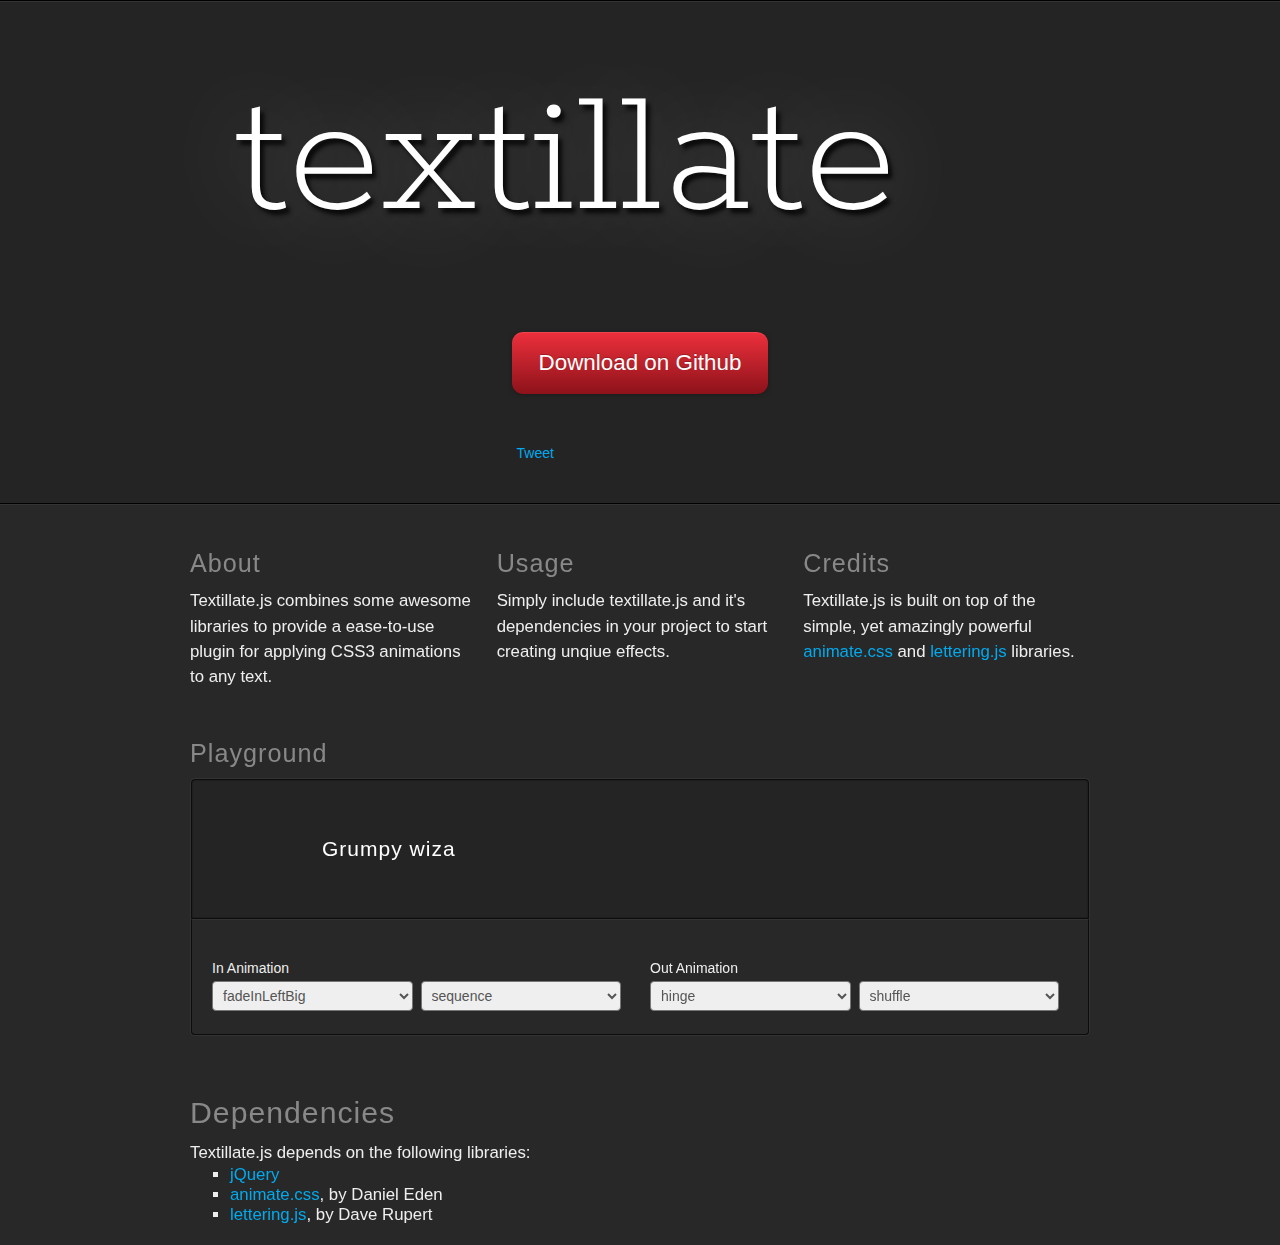
<file: textillate-master/index.html>
<!DOCTYPE HTML>
<html>
  <meta charset="utf-8">
  <meta http-equiv="X-UA-Compatible" content="chrome=1">
  <meta name="viewport" content="width=device-width, initial-scale=1.0">
  <title>Textillate.js</title>
  <link href="assets/animate.css" rel="stylesheet">
  <link href="assets/style.css" rel="stylesheet">
  <link href='http://fonts.googleapis.com/css?family=Rokkitt' rel='stylesheet' type='text/css'>
  <body>
    <div class="decal"></div>
		<div class="jumbotron">
			<div class="container">
  		  <h1 class="glow in tlt">textillate.js</h1>
  		  <p class="tlt" data-in-effect="bounceInDown">
  		  	A simple plugin for CSS3 text animations.
  		  </p>
        <div>
          <a href="https://github.com/jschr/textillate" class="btn fade in">Download on Github</a>
        </div>
        <div>
          <a
            class="twitter-share-button"
            href="https://twitter.com/share"
            data-text="Textillate.js - A simple plugin for CSS3 text animations"
            data-url="http://textillate.js.org"
            data-via="_jschr">
            Tweet
          </a>&nbsp;&nbsp;
          <iframe
            src="https://ghbtns.com/github-btn.html?user=jschr&repo=textillate&type=star&count=true&v=2"
            frameborder="0"
            scrolling="0"
            width="100px"
            height="20px">
          </iframe>
          <iframe
            src="https://ghbtns.com/github-btn.html?user=jschr&repo=textillate&type=fork&count=true"
            frameborder="0"
            scrolling="0"
            width="90px"
            height="20px">
          </iframe>
        </div>
  		</div>
  	</div>
    <div class="decal"></div>
  	<div class="container fade in">
      <div class="about">
        <div class="grid grid-pad">
          <section class="col-1-3">
            <h2>About</h2>
            <p>Textillate.js combines some awesome libraries to provide a ease-to-use plugin for applying CSS3 animations to any text.</p>
          </section>
          <section class="col-1-3">
            <h2>Usage</h2>
            <p>Simply include textillate.js and it's dependencies in your project to start creating unqiue effects.</p>
          </section>
          <section class="col-1-3">
            <h2>Credits</h2>
            <p>Textillate.js is built on top of the simple, yet amazingly powerful <a href="http://daneden.me/animate">animate.css</a> and <a href="http://letteringjs.com">lettering.js</a> libraries.</p>
          </section>
        </div>
      </div>
      <!--<div class="grid grid-pad">
        <section class="col-1-1">
          <h2>Examples</h2>
          <pre><code class="xml"><span id="example">Some Text</span></code></pre>
          <pre><code class="javascript">$('#example').textillate()</code></pre>
        </section>
      </div>-->
      <div class="grid grid-pad">
        <section class="col-1-1">
            <h2>Playground</h2>
            <div class="playground grid">
              <div class="col-1-1 viewport">
                  <div class="tlt">
                    <ul class="texts" style="display: none">
                      <li data-id="wizard">Grumpy wizards make toxic brew for the evil Queen and Jack.</li>
                      <li data-id="fox">The quick brown fox jumps over the lazy dog.</li>
                    </ul>
                  </div>
              </div>
              <div class="col-1-1 controls" style="padding-right: 0">
                <form class="grid grid-pad">
                  <div class="control col-1-2">
                    <label>In Animation</label>
                    <select data-key="effect" data-type="in"></select>
                    <select data-key="type" data-type="in">
                      <option value="">sequence</option>
                      <option value="reverse">reverse</option>
                      <option value="sync">sync</option>
                      <option value="shuffle">shuffle</option>
                    </select>
                  </div>
                  <div class="control col-1-2">
                    <label>Out Animation</label>
                    <select data-key="effect" data-type="out"></select>
                    <select data-key="type" data-type="out">
                      <option value="">sequence</option>
                      <option value="reverse">reverse</option>
                      <option value="sync">sync</option>
                      <option selected="selected" value="shuffle">shuffle</option>
                    </select>
                  </div>
                </form>
              </div>
            </div>
        </section>
      </div>
      <div class="grid grid-pad">
        <section class="col-1-1 deps">
            <h2>Dependencies</h2>
            <p>Textillate.js depends on the following libraries: </p>
            <div>
              <ul>
                <li><a href="http://jquery.com/">jQuery</a></li>
                <li><a href="http://daneden.me/animate/">animate.css</a>, by Daniel Eden</li>
                <li><a href="http://letteringjs.com/">lettering.js</a>, by Dave Rupert</li>
              </ul>
            </div>
        </section>
      </div>
  	</div>

<script src="http://ajax.googleapis.com/ajax/libs/jquery/1.9.0/jquery.min.js"></script>
<script src="assets/jquery.fittext.js"></script>
<script src="assets/jquery.lettering.js"></script>
<script src="http://yandex.st/highlightjs/7.3/highlight.min.js"></script>
<script src="jquery.textillate.js"></script>
<script>hljs.initHighlightingOnLoad();</script>
<script>
  $(function (){
    var log = function (msg) {
      return function () {
        if (console) console.log(msg);
      }
    }
    $('code').each(function () {
      var $this = $(this);
      $this.text($this.html());
    })

    var animateClasses = 'flash bounce shake tada swing wobble pulse flip flipInX flipOutX flipInY flipOutY fadeIn fadeInUp fadeInDown fadeInLeft fadeInRight fadeInUpBig fadeInDownBig fadeInLeftBig fadeInRightBig fadeOut fadeOutUp fadeOutDown fadeOutLeft fadeOutRight fadeOutUpBig fadeOutDownBig fadeOutLeftBig fadeOutRightBig bounceIn bounceInDown bounceInUp bounceInLeft bounceInRight bounceOut bounceOutDown bounceOutUp bounceOutLeft bounceOutRight rotateIn rotateInDownLeft rotateInDownRight rotateInUpLeft rotateInUpRight rotateOut rotateOutDownLeft rotateOutDownRight rotateOutUpLeft rotateOutUpRight hinge rollIn rollOut';

    var $form = $('.playground form')
      , $viewport = $('.playground .viewport');

    var getFormData = function () {
      var data = {
        loop: true,
        in: { callback: log('in callback called.') },
        out: { callback: log('out callback called.') }
      };

      $form.find('[data-key="effect"]').each(function () {
        var $this = $(this)
          , key = $this.data('key')
          , type = $this.data('type');

          data[type][key] = $this.val();
      });

      $form.find('[data-key="type"]').each(function () {
        var $this = $(this)
          , key = $this.data('key')
          , type = $this.data('type')
          , val = $this.val();

          data[type].shuffle = (val === 'shuffle');
          data[type].reverse = (val === 'reverse');
          data[type].sync = (val === 'sync');
      });

      return data;
    };

    $.each(animateClasses.split(' '), function (i, value) {
      var type = '[data-type]'
        , option = '<option value="' + value + '">' + value + '</option>';

      if (/Out/.test(value) || value === 'hinge') {
        type = '[data-type="out"]';
      } else if (/In/.test(value)) {
        type = '[data-type="in"]';
      }

      if (type) {
        $form.find('[data-key="effect"]' + type).append(option);
      }
    });

    $form.find('[data-key="effect"][data-type="in"]').val('fadeInLeftBig');
    $form.find('[data-key="effect"][data-type="out"]').val('hinge');

    $('.jumbotron h1')
      .fitText(0.5)
      .textillate({ in: { effect: 'flipInY' }});

    $('.jumbotron p')
      .fitText(3.2, { maxFontSize: 18 })
      .textillate({ initialDelay: 1000, in: { delay: 3, shuffle: true } });

    setTimeout(function () {
        $('.fade').addClass('in');
    }, 250);

    setTimeout(function () {
      $('h1.glow').removeClass('in');
    }, 2000);

    var $tlt = $viewport.find('.tlt')
      .on('start.tlt', log('start.tlt triggered.'))
      .on('inAnimationBegin.tlt', log('inAnimationBegin.tlt triggered.'))
      .on('inAnimationEnd.tlt', log('inAnimationEnd.tlt triggered.'))
      .on('outAnimationBegin.tlt', log('outAnimationBegin.tlt triggered.'))
      .on('outAnimationEnd.tlt', log('outAnimationEnd.tlt triggered.'))
      .on('end.tlt', log('end.tlt'));

    $form.on('change', function () {
      var obj = getFormData();
      $tlt.textillate(obj);
    }).trigger('change');

  });

	</script>
  <script>
    window.twttr=(function(d,s,id){var js,fjs=d.getElementsByTagName(s)[0],t=window.twttr||{};if(d.getElementById(id))return t;js=d.createElement(s);js.id=id;js.src="https://platform.twitter.com/widgets.js";fjs.parentNode.insertBefore(js,fjs);t._e=[];t.ready=function(f){t._e.push(f);};return t;}(document,"script","twitter-wjs"));
  </script>
  </body>
</html>
</file>
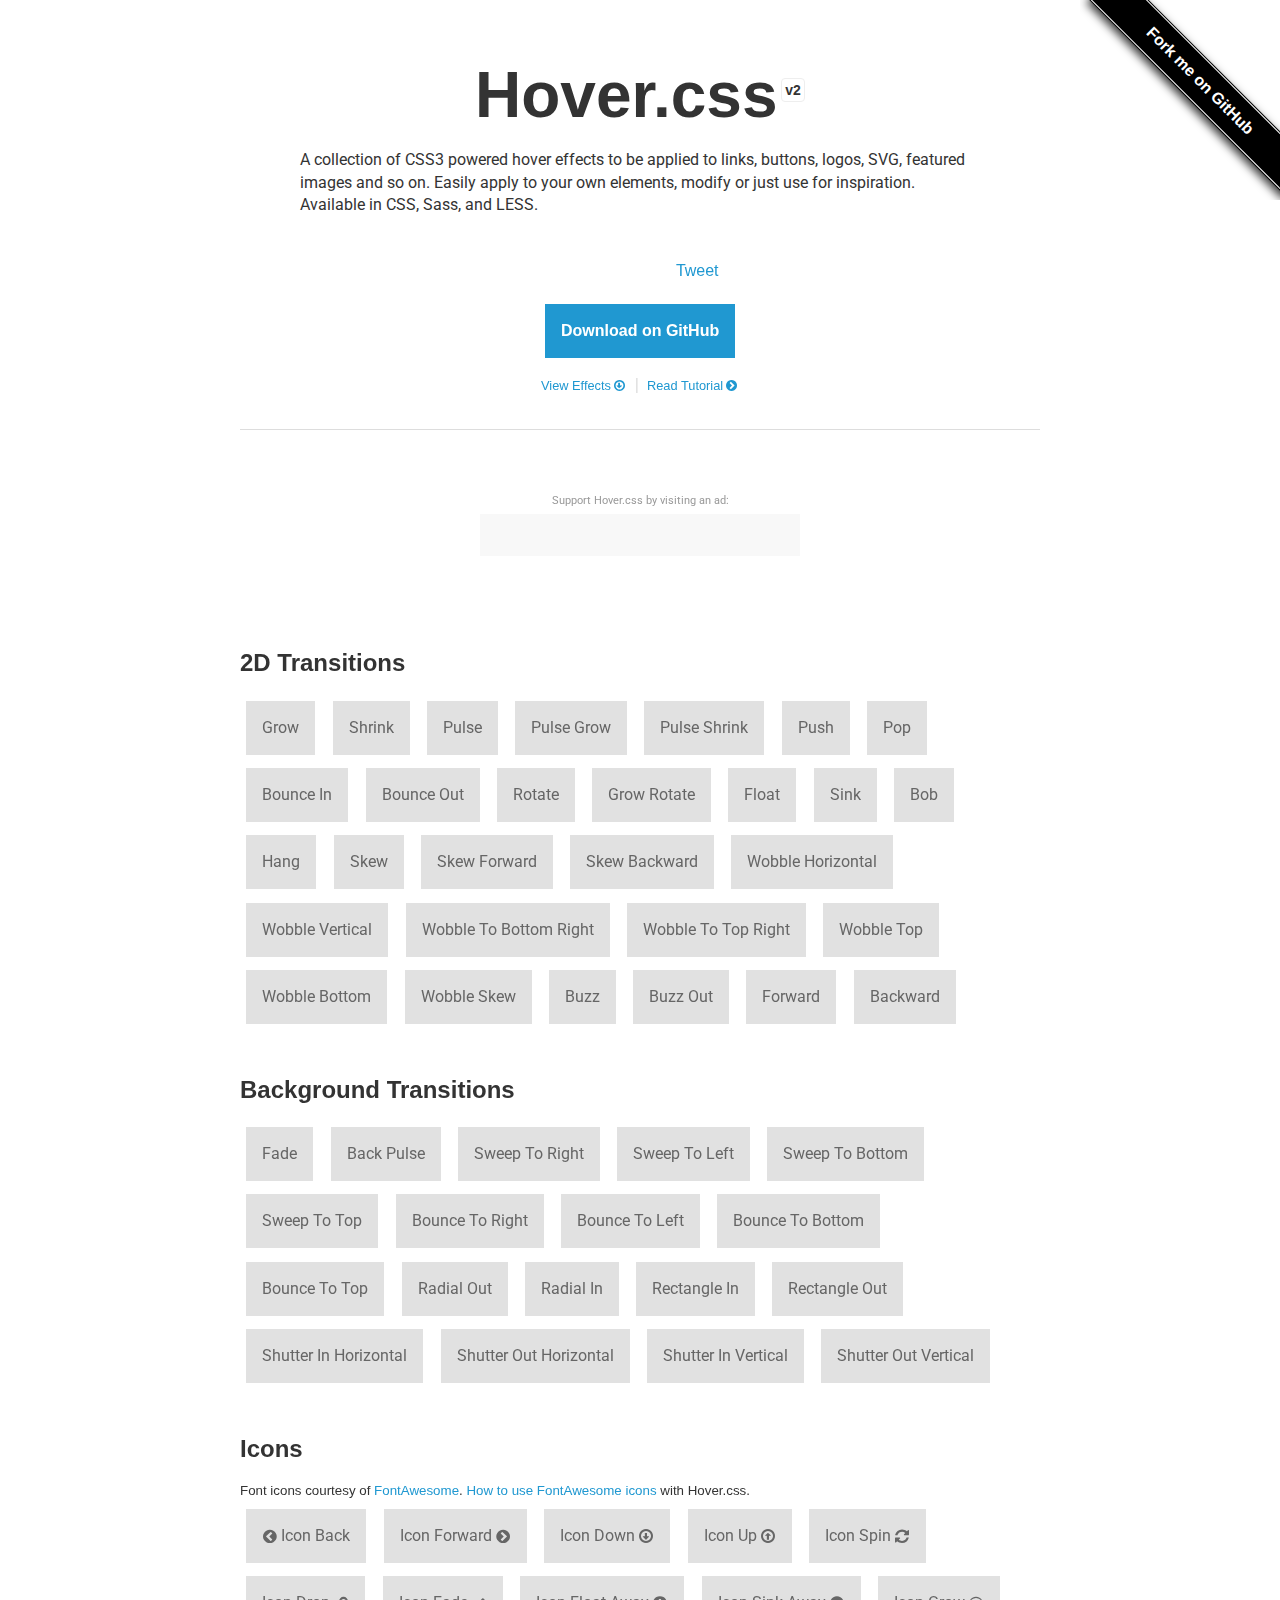
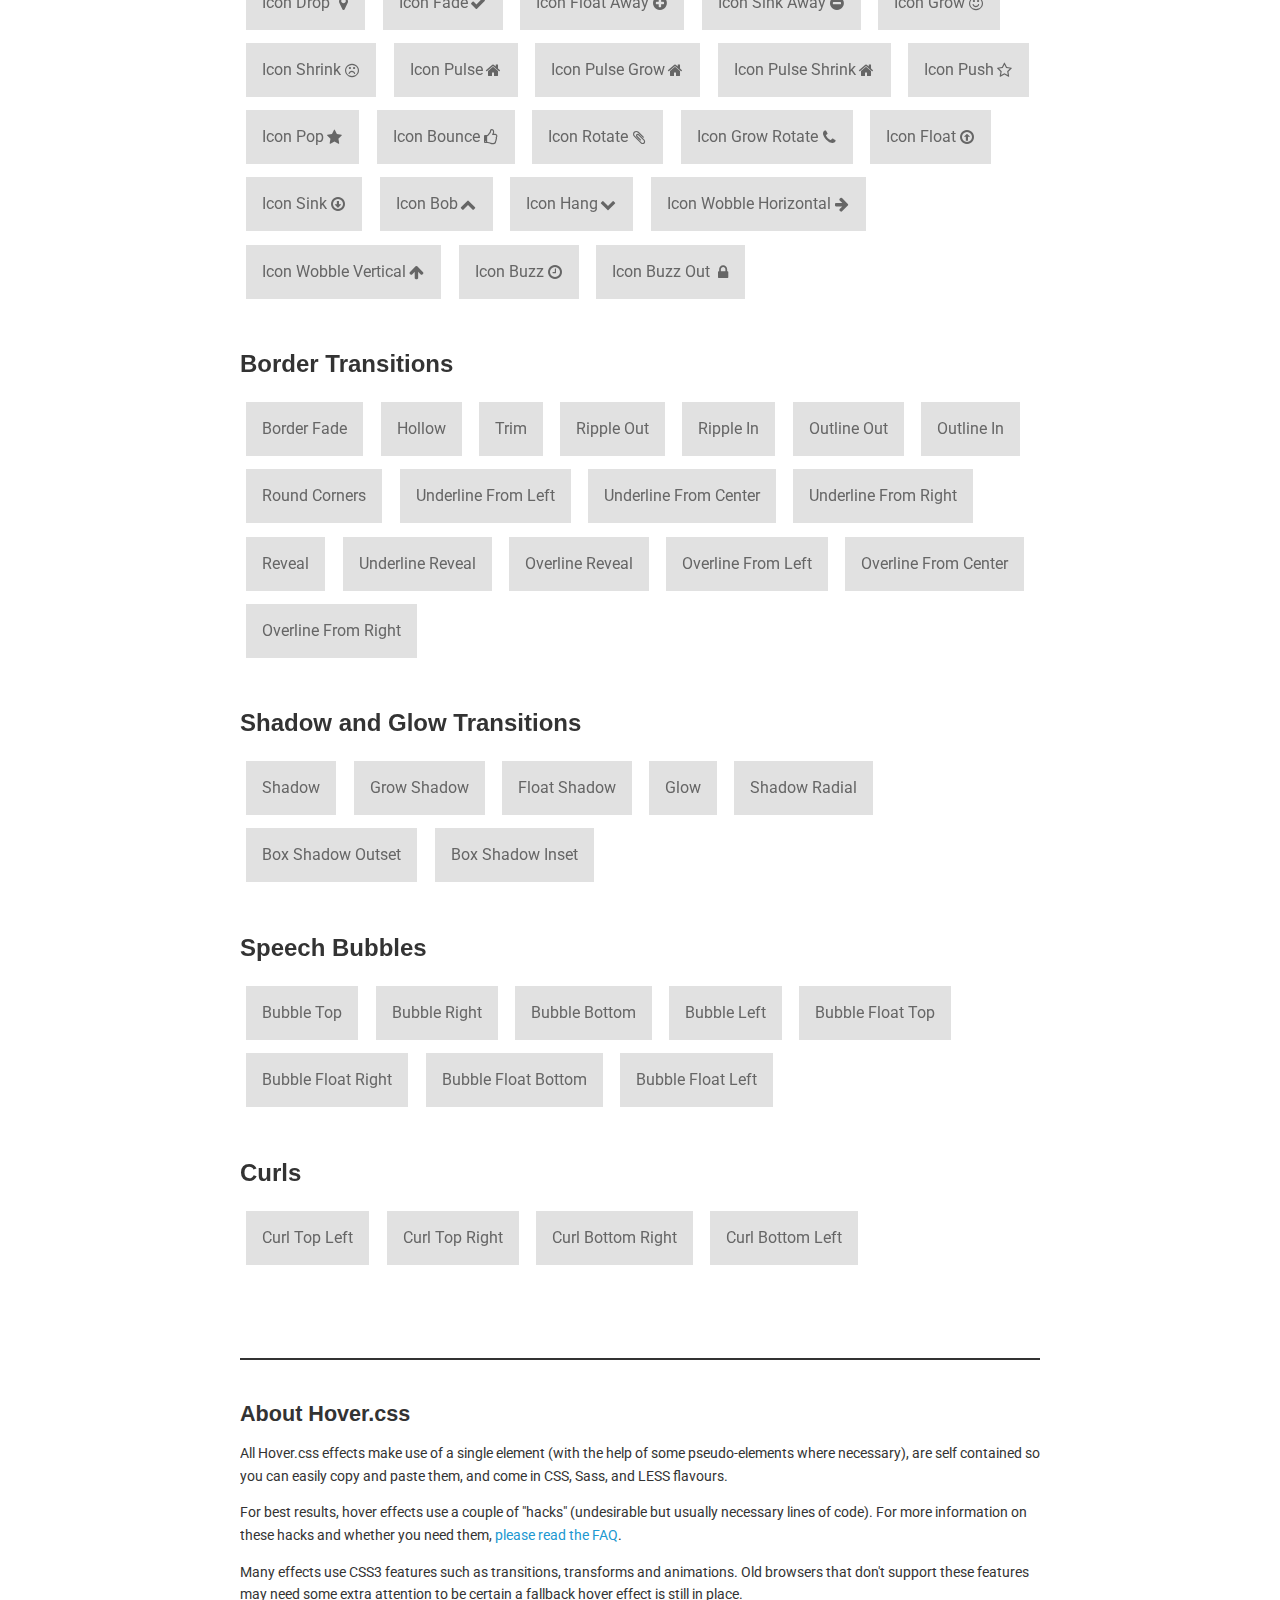
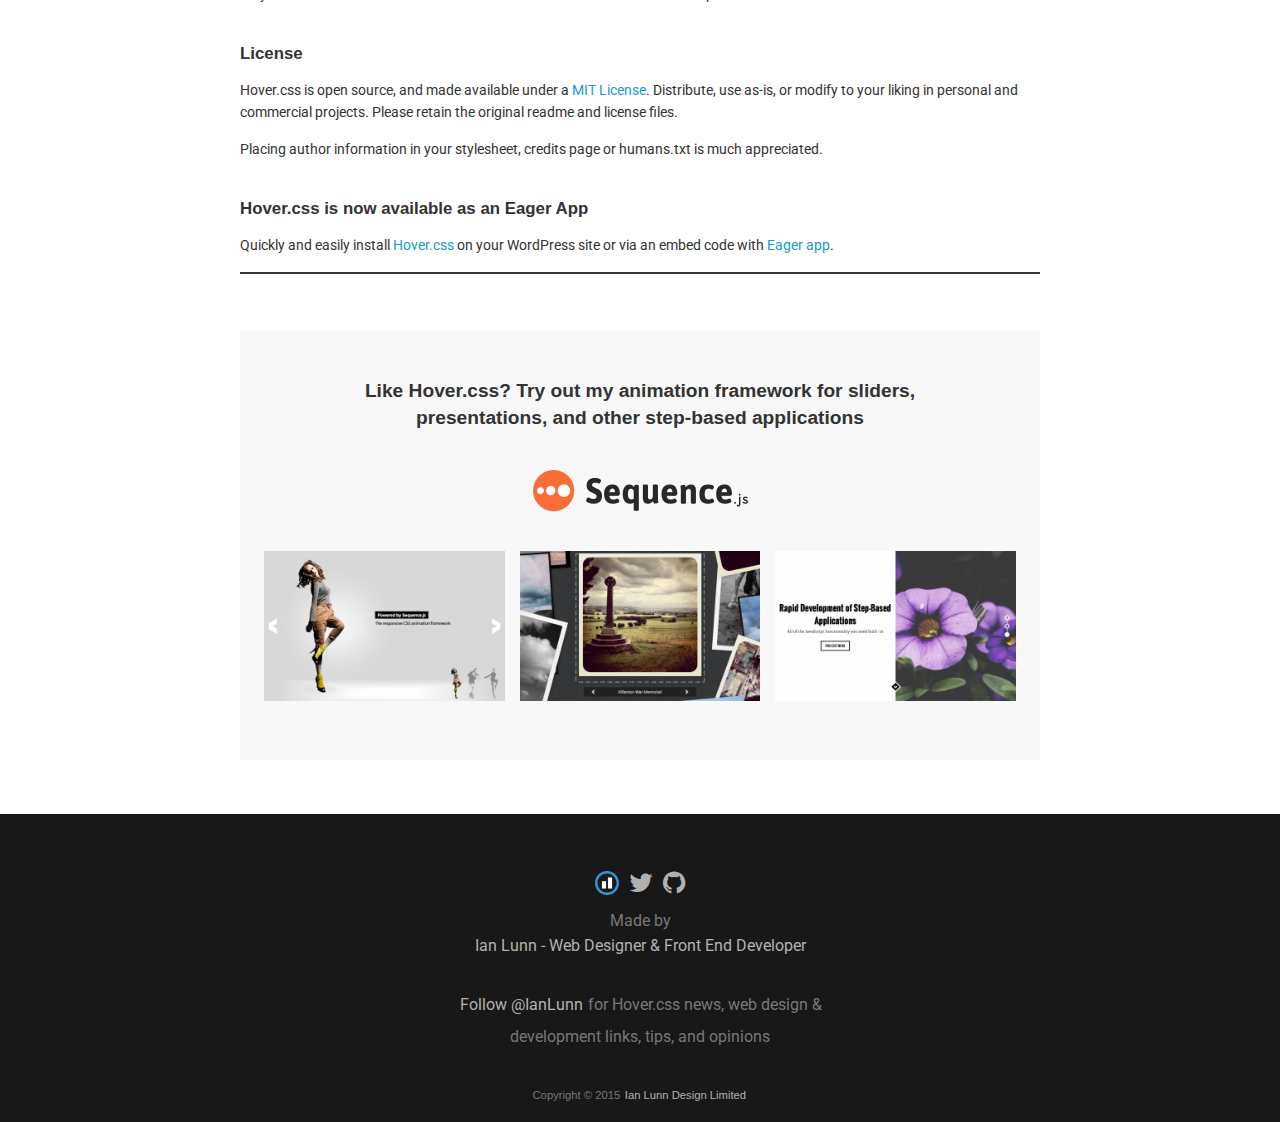
<file: css/Hover-master/index.html>
<!DOCTYPE html>
<html lang="en">
	<head>
		<meta charset="utf-8">
		<meta property="og:image" content="http://ianlunn.github.io/Hover/hover.jpg" />
		<meta property="og:site_name" content="Hover.css"/>
		<meta property="og:title" content="Hover.css - A collection of CSS3 powered hover effects" />
		<title>Hover.css - A collection of CSS3 powered hover effects</title>
		<link href="css/demo-page.css" rel="stylesheet" media="all">
		<link href="css/hover.css" rel="stylesheet" media="all">
		<link href="//maxcdn.bootstrapcdn.com/font-awesome/4.2.0/css/font-awesome.min.css" rel="stylesheet" media="all">
	</head>
	<body>

		<!--[if lt IE 10]>
		<p class="browsehappy">You are using an <strong>outdated</strong> browser. Please <a href="http://browsehappy.com/">upgrade your browser</a> to improve your experience.</p>
		<![endif]-->

		<div class="main">
			<span id="forkongithub"><a href="https://github.com/IanLunn/Hover">Fork me on GitHub</a></span>

			<h1>Hover.css <a href="https://github.com/IanLunn/Hover/releases" class="sup" title="View release history">v2</a></h1>

			<p class="intro">A collection of CSS3 powered hover effects to be applied to links, buttons, logos, SVG, featured images and so on. Easily apply to your own elements, modify or just use for inspiration. Available in CSS, Sass, and LESS.</p>

			<div class="social aligncenter">
				<div class="social-button">
					<iframe src="http://ghbtns.com/github-btn.html?user=IanLunn&repo=Hover&type=watch&count=true" allowtransparency="true" frameborder="0" scrolling="0" width="110" height="20"></iframe>
				</div>

				<div class="social-button">
					<a href="https://twitter.com/share" class="twitter-share-button" data-related="IanLunn" data-dnt="true">Tweet</a>
				</div>
			</div>

			<div class="aligncenter">
				<a class="button cta hvr-float-shadow" href="https://github.com/IanLunn/Hover">Download on GitHub</a><br />
				<a class="nav hvr-icon-down" href="#effects">View Effects</a> <span class="sep">|</span>
				<a class="nav hvr-icon-forward" href="http://ianlunn.co.uk/articles/hover-css-tutorial-introduction/">Read Tutorial</a>
			</div>

			<hr />

			<div class="ad carbon-ad">
				<p class="carbon-ad-label">Support Hover.css by visiting an ad:</p>
				<script async type="text/javascript" src="//cdn.carbonads.com/carbon.js?zoneid=1673&serve=C6AILKT&placement=ianlunngithubiohover" id="_carbonads_js"></script>
			</div>


			<div id="effects" class="effects">

				<h2>2D Transitions</h2>

				<a href="#" class="hvr-grow">Grow</a>
				<a href="#" class="hvr-shrink">Shrink</a>
				<a href="#" class="hvr-pulse">Pulse</a>
				<a href="#" class="hvr-pulse-grow">Pulse Grow</a>
				<a href="#" class="hvr-pulse-shrink">Pulse Shrink</a>
				<a href="#" class="hvr-push">Push</a>
				<a href="#" class="hvr-pop">Pop</a>
				<a href="#" class="hvr-bounce-in">Bounce In</a>
				<a href="#" class="hvr-bounce-out">Bounce Out</a>
				<a href="#" class="hvr-rotate">Rotate</a>
				<a href="#" class="hvr-grow-rotate">Grow Rotate</a>
				<a href="#" class="hvr-float">Float</a>
				<a href="#" class="hvr-sink">Sink</a>
				<a href="#" class="hvr-bob">Bob</a>
				<a href="#" class="hvr-hang">Hang</a>
				<a href="#" class="hvr-skew">Skew</a>
				<a href="#" class="hvr-skew-forward">Skew Forward</a>
				<a href="#" class="hvr-skew-backward">Skew Backward</a>
				<a href="#" class="hvr-wobble-horizontal">Wobble Horizontal</a>
				<a href="#" class="hvr-wobble-vertical">Wobble Vertical</a>
				<a href="#" class="hvr-wobble-to-bottom-right">Wobble To Bottom Right</a>
				<a href="#" class="hvr-wobble-to-top-right">Wobble To Top Right</a>
				<a href="#" class="hvr-wobble-top">Wobble Top</a>
				<a href="#" class="hvr-wobble-bottom">Wobble Bottom</a>
				<a href="#" class="hvr-wobble-skew">Wobble Skew</a>
				<a href="#" class="hvr-buzz">Buzz</a>
				<a href="#" class="hvr-buzz-out">Buzz Out</a>
				<a href="#" class="hvr-forward">Forward</a>
				<a href="#" class="hvr-backward">Backward</a>


				<h2>Background Transitions</h2>

				<a href="#" class="hvr-fade">Fade</a>
				<a href="#" class="hvr-back-pulse">Back Pulse</a>
				<a href="#" class="hvr-sweep-to-right">Sweep To Right</a>
				<a href="#" class="hvr-sweep-to-left">Sweep To Left</a>
				<a href="#" class="hvr-sweep-to-bottom">Sweep To Bottom</a>
				<a href="#" class="hvr-sweep-to-top">Sweep To Top</a>
				<a href="#" class="hvr-bounce-to-right">Bounce To Right</a>
				<a href="#" class="hvr-bounce-to-left">Bounce To Left</a>
				<a href="#" class="hvr-bounce-to-bottom">Bounce To Bottom</a>
				<a href="#" class="hvr-bounce-to-top">Bounce To Top</a>
				<a href="#" class="hvr-radial-out">Radial Out</a>
				<a href="#" class="hvr-radial-in">Radial In</a>
				<a href="#" class="hvr-rectangle-in">Rectangle In</a>
				<a href="#" class="hvr-rectangle-out">Rectangle Out</a>
				<a href="#" class="hvr-shutter-in-horizontal">Shutter In Horizontal</a>
				<a href="#" class="hvr-shutter-out-horizontal">Shutter Out Horizontal</a>
				<a href="#" class="hvr-shutter-in-vertical">Shutter In Vertical</a>
				<a href="#" class="hvr-shutter-out-vertical">Shutter Out Vertical</a>


				<h2>Icons</h2>

				<small>Font icons courtesy of <a href="https://fortawesome.github.io/Font-Awesome/">FontAwesome</a>. <a href="https://github.com/IanLunn/Hover/#using-fontawesome-with-icon-effects">How to use FontAwesome icons</a> with Hover.css.</small>

				<a href="#" class="hvr-icon-back">Icon Back</a>
				<a href="#" class="hvr-icon-forward">Icon Forward</a>
				<a href="#" class="hvr-icon-down">Icon Down</a>
				<a href="#" class="hvr-icon-up">Icon Up</a>
				<a href="#" class="hvr-icon-spin">Icon Spin</a>
				<a href="#" class="hvr-icon-drop">Icon Drop</a>
				<a href="#" class="hvr-icon-fade">Icon Fade</a>
				<a href="#" class="hvr-icon-float-away">Icon Float Away</a>
				<a href="#" class="hvr-icon-sink-away">Icon Sink Away</a>
				<a href="#" class="hvr-icon-grow">Icon Grow</a>
				<a href="#" class="hvr-icon-shrink">Icon Shrink</a>
				<a href="#" class="hvr-icon-pulse">Icon Pulse</a>
				<a href="#" class="hvr-icon-pulse-grow">Icon Pulse Grow</a>
				<a href="#" class="hvr-icon-pulse-shrink">Icon Pulse Shrink</a>
				<a href="#" class="hvr-icon-push">Icon Push</a>
				<a href="#" class="hvr-icon-pop">Icon Pop</a>
				<a href="#" class="hvr-icon-bounce">Icon Bounce</a>
				<a href="#" class="hvr-icon-rotate">Icon Rotate</a>
				<a href="#" class="hvr-icon-grow-rotate">Icon Grow Rotate</a>
				<a href="#" class="hvr-icon-float">Icon Float</a>
				<a href="#" class="hvr-icon-sink">Icon Sink</a>
				<a href="#" class="hvr-icon-bob">Icon Bob</a>
				<a href="#" class="hvr-icon-hang">Icon Hang</a>
				<a href="#" class="hvr-icon-wobble-horizontal">Icon Wobble Horizontal</a>
				<a href="#" class="hvr-icon-wobble-vertical">Icon Wobble Vertical</a>
				<a href="#" class="hvr-icon-buzz">Icon Buzz</a>
				<a href="#" class="hvr-icon-buzz-out">Icon Buzz Out</a>


				<h2>Border Transitions</h2>

				<a href="#" class="hvr-border-fade">Border Fade</a>
				<a href="#" class="hvr-hollow">Hollow</a>
				<a href="#" class="hvr-trim">Trim</a>
				<a href="#" class="hvr-ripple-out">Ripple Out</a>
				<a href="#" class="hvr-ripple-in">Ripple In</a>
				<a href="#" class="hvr-outline-out">Outline Out</a>
				<a href="#" class="hvr-outline-in">Outline In</a>
				<a href="#" class="hvr-round-corners">Round Corners</a>
				<a href="#" class="hvr-underline-from-left">Underline From Left</a>
				<a href="#" class="hvr-underline-from-center">Underline From Center</a>
				<a href="#" class="hvr-underline-from-right">Underline From Right</a>
				<a href="#" class="hvr-reveal">Reveal</a>
				<a href="#" class="hvr-underline-reveal">Underline Reveal</a>
				<a href="#" class="hvr-overline-reveal">Overline Reveal</a>
				<a href="#" class="hvr-overline-from-left">Overline From Left</a>
				<a href="#" class="hvr-overline-from-center">Overline From Center</a>
				<a href="#" class="hvr-overline-from-right">Overline From Right</a>


				<h2>Shadow and Glow Transitions</h2>

				<a href="#" class="hvr-shadow">Shadow</a>
				<a href="#" class="hvr-grow-shadow">Grow Shadow</a>
				<a href="#" class="hvr-float-shadow">Float Shadow</a>
				<a href="#" class="hvr-glow">Glow</a>
				<a href="#" class="hvr-shadow-radial">Shadow Radial</a>
				<a href="#" class="hvr-box-shadow-outset">Box Shadow Outset</a>
				<a href="#" class="hvr-box-shadow-inset">Box Shadow Inset</a>


				<h2>Speech Bubbles</h2>

				<a href="#" class="hvr-bubble-top">Bubble Top</a>
				<a href="#" class="hvr-bubble-right">Bubble Right</a>
				<a href="#" class="hvr-bubble-bottom">Bubble Bottom</a>
				<a href="#" class="hvr-bubble-left">Bubble Left</a>
				<a href="#" class="hvr-bubble-float-top">Bubble Float Top</a>
				<a href="#" class="hvr-bubble-float-right">Bubble Float Right</a>
				<a href="#" class="hvr-bubble-float-bottom">Bubble Float Bottom</a>
				<a href="#" class="hvr-bubble-float-left">Bubble Float Left</a>


				<h2>Curls</h2>

				<a href="#" class="hvr-curl-top-left">Curl Top Left</a>
				<a href="#" class="hvr-curl-top-right">Curl Top Right</a>
				<a href="#" class="hvr-curl-bottom-right">Curl Bottom Right</a>
				<a href="#" class="hvr-curl-bottom-left">Curl Bottom Left</a>
			</div>


			<div class="footer">
				<div class="about">
					<h2>About Hover.css</h2>

					<p>All Hover.css effects make use of a single element (with the help of some pseudo-elements where necessary), are self contained so you can easily copy and paste them, and come in CSS, Sass, and LESS flavours.</p>

					<p>For best results, hover effects use a couple of "hacks" (undesirable but usually necessary lines of code). For more information on these hacks and whether you need them, <a href="https://github.com/IanLunn/Hover/wiki/Hacks-Explained">please read the FAQ</a>.</p>

					<p>Many effects use CSS3 features such as transitions, transforms and animations. Old browsers that don't support these features may need some extra attention to be certain a fallback hover effect is still in place.</p>

					<br />
					<h3>License</h3>

					<p>Hover.css is open source, and made available under a <a href="http://www.opensource.org/licenses/mit-license.php">MIT License</a>. Distribute, use as-is, or modify to your liking in personal and commercial projects. Please retain the original readme and license files.

					<p>Placing author information in your stylesheet, credits page or humans.txt is much appreciated.</p>

					<br />
					<h3>Hover.css is now available as an Eager App</h3>
					<p>Quickly and easily install <a href="https://eager.io/app/AN_LdP2tOk0f">Hover.css</a> on your WordPress site or via an embed code with <a href="https://eager.io/">Eager app</a>.</p>
				</div>
			</div>

			<div class="ad">
				<h2>Like Hover.css? Try out my animation framework for sliders,<br /> presentations, and other step-based applications</h2>

				<a class="ad__logo" href="http://www.sequencejs.com/" title="Learn more about Sequence.js">
					<img src="sequence-logo.png" alt="Sequence.js" />
				</a>

				<div class="ad__preview">
					<a href="http://www.sequencejs.com/" title="Learn more about Sequence.js"><img src="modern-slide-in.png" /></a> <a class="second" href="http://www.sequencejs.com/" title="Learn more about Sequence.js"><img src="photo-stack.png" /></a> <a href="http://www.sequencejs.com/" title="Learn more about Sequence.js"><img src="two-up.png" /></a>
				</div>
			</div>

		</div>

		<div class="made-by group">
			<ul>
				<li>
					<!-- "IL" logo Copyright (c) Ian Lunn Design Limited 2015 -->
					<a cass="icon__ild" href="http://ianlunn.co.uk/" title="Ian Lunn - Freelance Web Designer &amp; Front End Developer" target="_blank" class="ild-ident">
						<svg class="" onmouseenter="el=this;el.classList.add('active');setTimeout(function(){el.classList.remove('active')},600);" xmlns="http://www.w3.org/2000/svg" width="24" height="30" viewBox="0 0 52 52">
							<g class="circle-holder">
								<path class="circle" fill="#2E96D6" d="M5.4 26c0-11.4 9.2-20.6 20.6-20.6s20.6 9.2 20.6 20.6c0 11.4-9.2 20.6-20.6 20.6s-20.6-9.2-20.6-20.6zm-5.4 0c0 14.4 11.6 26 26 26s26-11.6 26-26-11.6-26-26-26-26 11.6-26 26z"></path>
							</g>
							<path class="i" fill="#fff" d="M15 22h9v16h-9v-16z"></path>
							<path class="l" fill="#fff" d="M28 14h9v24h-9v-24z"></path>
						</svg>
					</a>
				</li>
				<li><a class="icon__twitter" href="https://twitter.com/IanLunn/" title="Ian Lunn on Twitter" target="_blank"><i class="fa fa-twitter"></i></a></li>
				<li><a class="icon__github" href="https://github.com/IanLunn/Hover/" title="Hover.css on GitHub" target="_blank"><i class="fa fa-github"></i></a></li>
			</ul>
			<p>Made by<br /><a href="http://ianlunn.co.uk/" title="Ian Lunn - Freelance Web Designer &amp; Front End Developer" target="_blank">Ian Lunn - Web Designer &amp; Front End Developer</a></p>

			<p class="follow"><a href="https://twitter.com/IanLunn" class="twitter-follow-button" data-show-count="false" data-dnt="true" data-size="large">Follow @IanLunn</a> for Hover.css news, web design &amp;<br /> development links, tips, and opinions</p>
			<small>Copyright &copy; 2015 <a href="http://ianlunn.co.uk/" title="Ian Lunn - Freelance Web Designer &amp; Front End Developer" target="_blank">Ian Lunn Design Limited</a></small>
		</div>

		<script>
			/**
			 * Used to demonstrate Hover.css only. Not required when adding
			 * Hover.css to your own pages. Prevents a link from being
			 * navigated and gaining focus.
			 */
			var effects = document.querySelectorAll('.effects')[0];

			effects.addEventListener('click', function(e) {

				if (e.target.className.indexOf('hvr') > -1) {
					e.preventDefault();
					e.target.blur();

				}
			});
		</script>

		<script>!function(d,s,id){var js,fjs=d.getElementsByTagName(s)[0],p=/^http:/.test(d.location)?'http':'https';if(!d.getElementById(id)){js=d.createElement(s);js.id=id;js.src=p+'://platform.twitter.com/widgets.js';fjs.parentNode.insertBefore(js,fjs);}}(document, 'script', 'twitter-wjs');</script>

		<script>
		  (function(i,s,o,g,r,a,m){i['GoogleAnalyticsObject']=r;i[r]=i[r]||function(){
		  (i[r].q=i[r].q||[]).push(arguments)},i[r].l=1*new Date();a=s.createElement(o),
		  m=s.getElementsByTagName(o)[0];a.async=1;a.src=g;m.parentNode.insertBefore(a,m)
		  })(window,document,'script','//www.google-analytics.com/analytics.js','ga');

		  ga('create', 'UA-11991680-4', 'ianlunn.github.io');
		  ga('send', 'pageview');
		</script>
	</body>
</html>
</file>
<file: textillate-master/assets/style.css>
* {
  -webkit-box-sizing: border-box;
  -moz-box-sizing: border-box;
  box-sizing: border-box;
}

body {
  margin: 0;
  background: #282828;
  color: #eee;
  font-family: 'Helvetica Neue', Arial, 'Liberation Sans', FreeSans, sans-serif;
  font-size: 14px;
}

h1, h2, h3, h4, h5, h6 {
  margin: 10px 0;
  font-weight: 200;
}

h2 {
  font-size: 1.8em;
  font-weight: 200;
  color: #888;
  letter-spacing: 1px;
} 

section {
  margin-bottom: 20px;
}

p {
  margin: 0;
  line-height: 1.5;
  font-weight: 200;
}

a {
  color: #00aaee;
  text-decoration: none;
}

a:hover {
  color: #0077a2;
  text-decoration: underline;
}

.hide {
  display: none;
}

.decal {
  height: 2px;
  background-color: #000;
  border-bottom: 1px solid #333;
}

.container {
  max-width: 940px;
  margin-right: auto;
  margin-left: auto;
}

/* EFFECTS
***************/

.glow {
  text-shadow: 0 0 0 rgba(0, 0, 0, 0);
    -webkit-transition: text-shadow 1s linear;
       -moz-transition: text-shadow 1s linear;
         -o-transition: text-shadow 1s linear;
            transition: text-shadow 1s linear;
}

.glow.in {
  text-shadow: 
    0.025em 0.025em 0.025em rgba(0, 0, 0, 0.8),
    0 0 0.5em rgba(255, 255, 255, 0.3);
}

.fade {
  opacity: 0;
    -webkit-transition: opacity 1s linear;
       -moz-transition: opacity 1s linear;
         -o-transition: opacity 1s linear;
            transition: opacity 1s linear;
}

.fade.in {
  opacity: 1;
}

/* BUTTONS
***************/

.btn {
  color: #fff;
  text-shadow: 0 -1px 0 rgba(0, 0, 0, 0.25);
  display: inline-block;
  text-decoration: none;
  font-weight: 200;
  text-align: center;
  vertical-align: middle;
  cursor: pointer;
  border-radius: 0.5em;
  padding: 0.8em 1.2em;
  background-color: #ED303C;
  background-image: -moz-linear-gradient(top, #ED303C, #8D121A);
  background-image: -webkit-gradient(linear, 0 0, 0 100%, from(#ED303C), to(#8D121A));
  background-image: -webkit-linear-gradient(top, #ED303C, #8D121A);
  background-image: -o-linear-gradient(top, #ED303C, #8D121A);
  background-image: linear-gradient(to bottom, #ED303C, #8D121A);
  background-repeat: repeat-x;
  -webkit-box-shadow: inset 0 1px 0 rgba(255,255,255,.1), 0 1px 5px rgba(0,0,0,.25);
     -moz-box-shadow: inset 0 1px 0 rgba(255,255,255,.1), 0 1px 5px rgba(0,0,0,.25);
          box-shadow: inset 0 1px 0 rgba(255,255,255,.1), 0 1px 5px rgba(0,0,0,.25);
}

.btn:hover,
.btn-primary:active,
.btn-primary.active,
.btn-primary.disabled,
.btn-primary[disabled] {
  text-decoration: none;
  color: #ddd;
  background-color: #8D121A;
  background-position: 0 -15px;
  -webkit-transition: background-position 0.1s linear;
     -moz-transition: background-position 0.1s linear;
       -o-transition: background-position 0.1s linear;
          transition: background-position 0.1s linear;
}

.btn.active,
.btn:active {
  background-image: none;
  outline: 0;
  -webkit-box-shadow: inset 0 2px 4px rgba(0, 0, 0, 0.15), 0 1px 2px rgba(0, 0, 0, 0.05);
     -moz-box-shadow: inset 0 2px 4px rgba(0, 0, 0, 0.15), 0 1px 2px rgba(0, 0, 0, 0.05);
          box-shadow: inset 0 2px 4px rgba(0, 0, 0, 0.15), 0 1px 2px rgba(0, 0, 0, 0.05);
}

/* MARKETING
***************/

.jumbotron {
  position: relative;
  padding: 3em 0;
  text-align: center;
  background: #242424;
}

.jumbotron h1 {
  color: #fff;
  font-family: Rokkitt;
  font-size: 13em;
  font-weight: 200;
  text-shadow: 0.025em 0.025em 0.025em rgba(0, 0, 0, 0.8);
  visibility: hidden;
}

.jumbotron h1 .char11 {
  color: #ED303C;
}

.jumbotron p {
  margin-top: -1em;
  letter-spacing: 0.15em;
  color: #ccc;
  font-size: 1.25em;
  font-weight: 200;
  text-shadow: 0.1em 0.1em 0.1em rgba(0, 0, 0, 0.8);
  visibility: hidden;
  text-align: center;
}

.jumbotron .btn {
  margin-top: 2em;
  margin-bottom: 2em;
  font-size: 1.6em;
}

.about {
  margin-top: 1em;
}

.about p {
  font-size: 1.2em;
}

.playground {
  background: #242424;
  border-radius: 4px;
  border: 1px solid #333;
  margin-bottom: 10px;
}

.playground .controls {
  margin-bottom: 0;
  background: #282828;
  border-radius: 0 0 4px 4px;
  border: 1px solid #0c0c0c;
  border-top: 1px solid #333;
}

.playground .controls form {
  margin-bottom: 0;
  padding-bottom: 8px;
}

.playground .controls select {
  width: 48%;
  margin-right: 4px;
}

@media (max-width: 480px) {
  .playground .controls select {
    width: 100%;
    margin-right: 0;
  }
}

.playground .viewport {
  display: table;
  min-height: 10em;
  padding: 20px;
  border-radius: 4px 4px 0 0;
  border: 1px solid #0c0c0c;
  overflow: hidden;
  -webkit-box-shadow: inset 0px 0px 2px rgba(0, 0, 0, 0.5);
     -moz-box-shadow: inset 0px 0px 2px rgba(0, 0, 0, 0.5);
          box-shadow: inset 0px 0px 2px rgba(0, 0, 0, 0.5);
}

.playground .viewport .tlt {
  color: #fff;
  font-size: 1.5em;
  font-weight: 200;
  letter-spacing: 1px;
  padding: 20px 0;
  display: inline-block;
  vertical-align: middle;
  display: table-cell;
  text-align: center;
  /*visibility: hidden;*/
}

.deps {
  font-size: 1.2em;
}

.deps ul {
  list-style-type: square;
  margin: 0;
}

.deps ul li {
  line-height: 1.5em
  font-weight: 200;
}

/* GRID 
***************/ 

.grid:after {
  content: "";
  display: table;
  clear: both;
}

[class*='col-'] {
  float: left;
  padding-right: 20px;
}
.grid [class*='col-']:last-of-type {
  padding-right: 0;
}

.col-1-1 {
  width: 100%;
}

.col-2-3 {
  width: 66.66%;
}

.col-1-3 {
  width: 33.33%;
}

.col-1-2 {
  width: 50%;
}

.col-1-4 {
  width: 25%;
}

.col-3-4 {
  width: 75%;
}

.col-4-5 {
  width: 80%;
}

.col-1-6 {
  width: 16.66%;
}

.col-1-8 {
  width: 12.5%;
}

.grid-pad {
  padding-left: 20px
}

.grid-pad [class*='col-'] {
  padding-top: 20px;
  padding-top: 20px;
}

.grid-pad [class*='col-']:last-of-type {
  padding-right: 20px;
}

@media (max-width: 767px) {
  [class*='col-'] {
    width: 100%;
  }
}

/* FORM
*********/

form .control {
  margin-bottom: 5px;
}

select,
input[type="text"] {
  width: 100%;
  display: inline-block;
  height: 30px;
  padding: 4px 6px;
  margin-bottom: 10px;
  font-size: 14px;
  line-height: 20px;
  color: #555555;
  vertical-align: middle;
  -webkit-border-radius: 4px;
     -moz-border-radius: 4px;
          border-radius: 4px;
}

input[type="text"] {
  background-color: #ddd;
  border: 1px solid #ccc;
  -webkit-box-shadow: inset 0 1px 1px rgba(0, 0, 0, 0.075);
     -moz-box-shadow: inset 0 1px 1px rgba(0, 0, 0, 0.075);
          box-shadow: inset 0 1px 1px rgba(0, 0, 0, 0.075);
  -webkit-transition: border linear 0.2s, box-shadow linear 0.2s;
     -moz-transition: border linear 0.2s, box-shadow linear 0.2s;
       -o-transition: border linear 0.2s, box-shadow linear 0.2s;
          transition: border linear 0.2s, box-shadow linear 0.2s;
}

input[type="text"]:focus {
  background-color: #fff;
  border-color: #8D121A;
  outline: 0;
  -webkit-box-shadow: inset 0 1px 1px #8D121A, 0 0 8px #ED303C;
     -moz-box-shadow: inset 0 1px 1px #8D121A, 0 0 8px #ED303C;
          box-shadow: inset 0 1px 1px #8D121A, 0 0 8px #ED303C;
}

label {
  display: block;
  margin-bottom: 5px;
}

label.inline {
  display: inline-block;
}

label.checkbox {
  padding: 4px 0;
  margin-right: 10px;
  white-space: nowrap;
  vertical-align: top;
}

/* CODE 
**************/

pre code {
  background: transparent;
}
</file>
<file: css/Hover-master/css/demo-page.css>
/*
 * Hover.css - Demo Page
 * Author: Ian Lunn @IanLunn
 * Author URL: http://ianlunn.co.uk/
 * Github: https://github.com/IanLunn/Hover

 * Made available under a MIT License:
 * http://www.opensource.org/licenses/mit-license.php

 * Hover.css Copyright Ian Lunn 2014.
 */

/**
 * The following are default styles for the demo page,
 * you don't need to include these on your own site.
 */

@import url(http://fonts.googleapis.com/css?family=Roboto);

body {
  margin: 0;
  padding: 40px 0 0 0;
  font-family: sans-serif;
  color: #333;
  line-height: 140%;
}

hr {
  margin-top: 2em;
  background-color: #ddd;
  border: none;
  height: 1px;
}

.sep {
  color: #ddd;
  margin: 0 4px;
}

.carbon-ad.ad {
  position: relative;
  display: block;
  box-sizing: border-box;
  max-width: 320px;
  margin: 0 auto;
  margin-top: 6em;
  padding: 1em 2.5em;
  padding-top: 2em;
  text-align: center;
  font-size: 14px;
}

.carbon-ad-label {
  position: absolute;
  bottom: 100%;
  left: 0;
  right: 0;
  margin: 0;
  margin-bottom: 2px;
  font-size: 11px;
  text-align: center;
  color: #999;
}

.carbon-ad .carbon-poweredby {
  margin-bottom: 0;
  font-size: 12px;
}

.carbon-ad .carbon-img {
  margin: 0 auto;
  margin-bottom: .625em;
  background: white;
}

.carbon-ad img {
  display: block;
  border: solid 1px #ddd;
}

.main {
  max-width: 800px;
  margin: 0 auto;
  padding: 0 20px;
}

.browsehappy {
    position: absolute;
    top: 0;
    right: 0;
    left: 0;
    padding: 1em;
    background: black;
    color: white;
    text-align: center;
}

img {
  border: none;
}

small {
    display: block;
}

p,
[class^="hvr-"] {
    font-family: 'Roboto', sans-serif;
}

[class^="hvr-"] {
  margin: .4em;
  padding: 1em;
  cursor: pointer;
  background: #e1e1e1;
  text-decoration: none;
  color: #666;
  /* Prevent highlight colour when element is tapped */
  -webkit-tap-highlight-color: rgba(0,0,0,0);

  /* Smooth fonts */
  -webkit-font-smoothing: antialiased;
	-moz-osx-font-smoothing: grayscale;
}

.aligncenter {
  text-align: center;
}

.sup {
    vertical-align: super;
    margin-left: -1em;
    padding: .21875em;
    line-height: 100%;
    font-size: .21875em;
    border: #eee solid 1px;
    border-radius: 4px;
    color: inherit;
}

.sup:hover {
    background: #eee;
}

a {
    color: #2098D1;
    text-decoration: none;
}

.footer a:hover,
.nav:hover {
    color: #207AD1;
}

.nav {
  display: inline-block;
  font-size: .8em;
}

.nav.hvr-icon-down,
.nav.hvr-icon-forward {
  padding-right: 1.2em;
}

.nav.hvr-icon-down::before,
.nav.hvr-icon-forward::before {
  right: 0;
}

.nav:hover,
.nav:focus,
.nav:active {
  text-decoration: none;
}

.intro {
  max-width: 680px;
  margin: 20px auto 0 auto;
}

.button.cta {
  display: inline-block;
  position: relative;
  margin: 1.2em 0 1em 0;
  padding: 1em;
  background: #2098D1;
  border: none;
  text-decoration: none;
  font-weight: 700;
  color: white;
}

.effects {
  margin-top: 6em;
}

h1 {
  text-align: center;
  font-size: 3em;
}

h2 {
  margin-top: 2em;
}

h3 {
  margin: 0;
}

.about {
  border-top: #333 solid 2px;
  border-bottom: #333 solid 2px;
}

.footer {
  overflow: hidden;
  width: auto;
  margin-top: 6em;
  font-size: .9em;
}

.footer a {
  text-decoration: none;
}

.credit {
  font-size: .8em;
  font-weight: normal;
}

.social {
  margin-top: 2.6em;
}

.social-button {
  display: inline-block;
  vertical-align: middle;
}

.twitter-follow-button {
    display: block;
    margin: 0 auto;
}

.follow {
    margin-bottom: 20px;
    line-height: 200%;
}

.made-by {
  display: block;
  margin-top: 3em;
  padding-top: 3em;
  padding-bottom: 1em;
  font-family: $fontFeature;
  font-size: 1.125em;
  text-align: center;
  line-height: 1.6;
  background: #181818;
  color: #777;
}

.made-by svg {
  display: block;
}

.made-by ul,
.made-by p {
  margin: 0;
  padding: 0;
}

.made-by ul {
  margin-bottom: .25em;
}

.made-by li {
  display: inline-block;
  vertical-align: middle;
  line-height: 1;
}

.made-by p {
  margin-top: .4em;
  font-size: .875em;
}

.made-by a {
  display: inline-block;
  padding: 0 .125em;
  color: #B1B1B1;
  transition-duration: .2s;
  transition-property: color;
}

.made-by a:focus,
.made-by a:hover {
  color: white;
}

.made-by i {
  font-size: 26px;
  height: 30px;
}

.made-by .follow {
  margin-top: 2em;
}

.made-by .follow iframe {
  display: block;
  margin-left: auto;
  margin-right: auto;
  margin-bottom: .5em;
}

.made-by small {
  display: block;
  margin-top: 3em;
  font-size: .625em;
}

@-webkit-keyframes circle {
  50% {
    -webkit-transform: scale(1.26923077);
    transform: scale(1.26923077);
  }
}

@keyframes circle {
  50% {
    transform: scale(1.26923077);
  }
}

@-webkit-keyframes initials {
  50% {
    -webkit-transform: translateY(-8px) translateZ(0);
    transform: translateY(-8px) translateZ(0);
  }
}

@keyframes initials {
  50% {
    transform: translateY(-8px) translateZ(0);
  }
}

.ild-ident {
  display: block;
}

.ild-ident svg {
  display: block;
  overflow: visible;
  transform: scale(1) translateZ(0);
}

.ild-ident .circle-holder {
  transform: translate(-7px, -7px);
}

.ild-ident .circle {
  transform: translate(7px, 7px);
}

.ild-ident .active .i {
  animation: initials .4s ease-in-out;
}

.ild-ident .active .l {
  animation: initials .4s .2s ease-in-out;
}

.ild-ident .active .circle {
  animation: circle .5s .1s ease-in-out;
}

#forkongithub {
    display: none;
}

#forkongithub a {
  background: #000;
  color: #fff;
  text-decoration: none;
  font-family: arial, sans-serif;
  text-align: center;
  font-weight: bold;
  padding: 5px 40px;
  font-size: 1rem;
  line-height: 2rem;
  position: relative;
  -webkit-transition: 0.5s;
  transition: 0.5s;
}

#forkongithub a:hover,
#forkongithub a:focus,
#forkongithub a:active {
  background: #2098D1;
  color: #fff;
}

#forkongithub a::before,
#forkongithub a::after {
  content: "";
  width: 100%;
  display: block;
  position: absolute;
  top: 1px;
  left: 0;
  height: 1px;
  background: #fff;
}

#forkongithub a::after {
  bottom: 1px;
  top: auto;
}

.ad {
  margin-top: 3.5em;
  padding: 3em 1.5em;
  background: #f8f8f8;
  text-align: center;
}

.ad h2 {
  margin: 0;
  margin-bottom: 2em;
  line-height: 1.4;
  font-size: 1.2em;
}

.ad a {
  display: inline-block;
  margin: 0 auto 2em auto;
}

.ad__preview {
  font-size: 0;
}

.ad__preview a {
  display: block;
  width: 75%;
}

.ad__preview img {
  width: 100%;
}

@media only screen and (min-width: 360px) {
  h1 {
    font-size: 4em;
  }
}

@media screen and (min-width: 640px) {
  #forkongithub {
    position: absolute;
    display: block;
    top: 0;
    right: 0;
    width: 200px;
    overflow: hidden;
    height: 200px;
  }

  #forkongithub a {
    width: 200px;
    position: absolute;
    top: 60px;
    right: -60px;
    -webkit-transform: rotate(45deg);
    -ms-transform: rotate(45deg);
    transform: rotate(45deg);
    box-shadow: 4px 4px 10px rgba(0,0,0,0.8);
  }

  .ad__preview a {
    display: inline-block;
    width: 32%;
  }

  .ad__preview .second {
    margin: 0 2%;
  }
}
</file>
